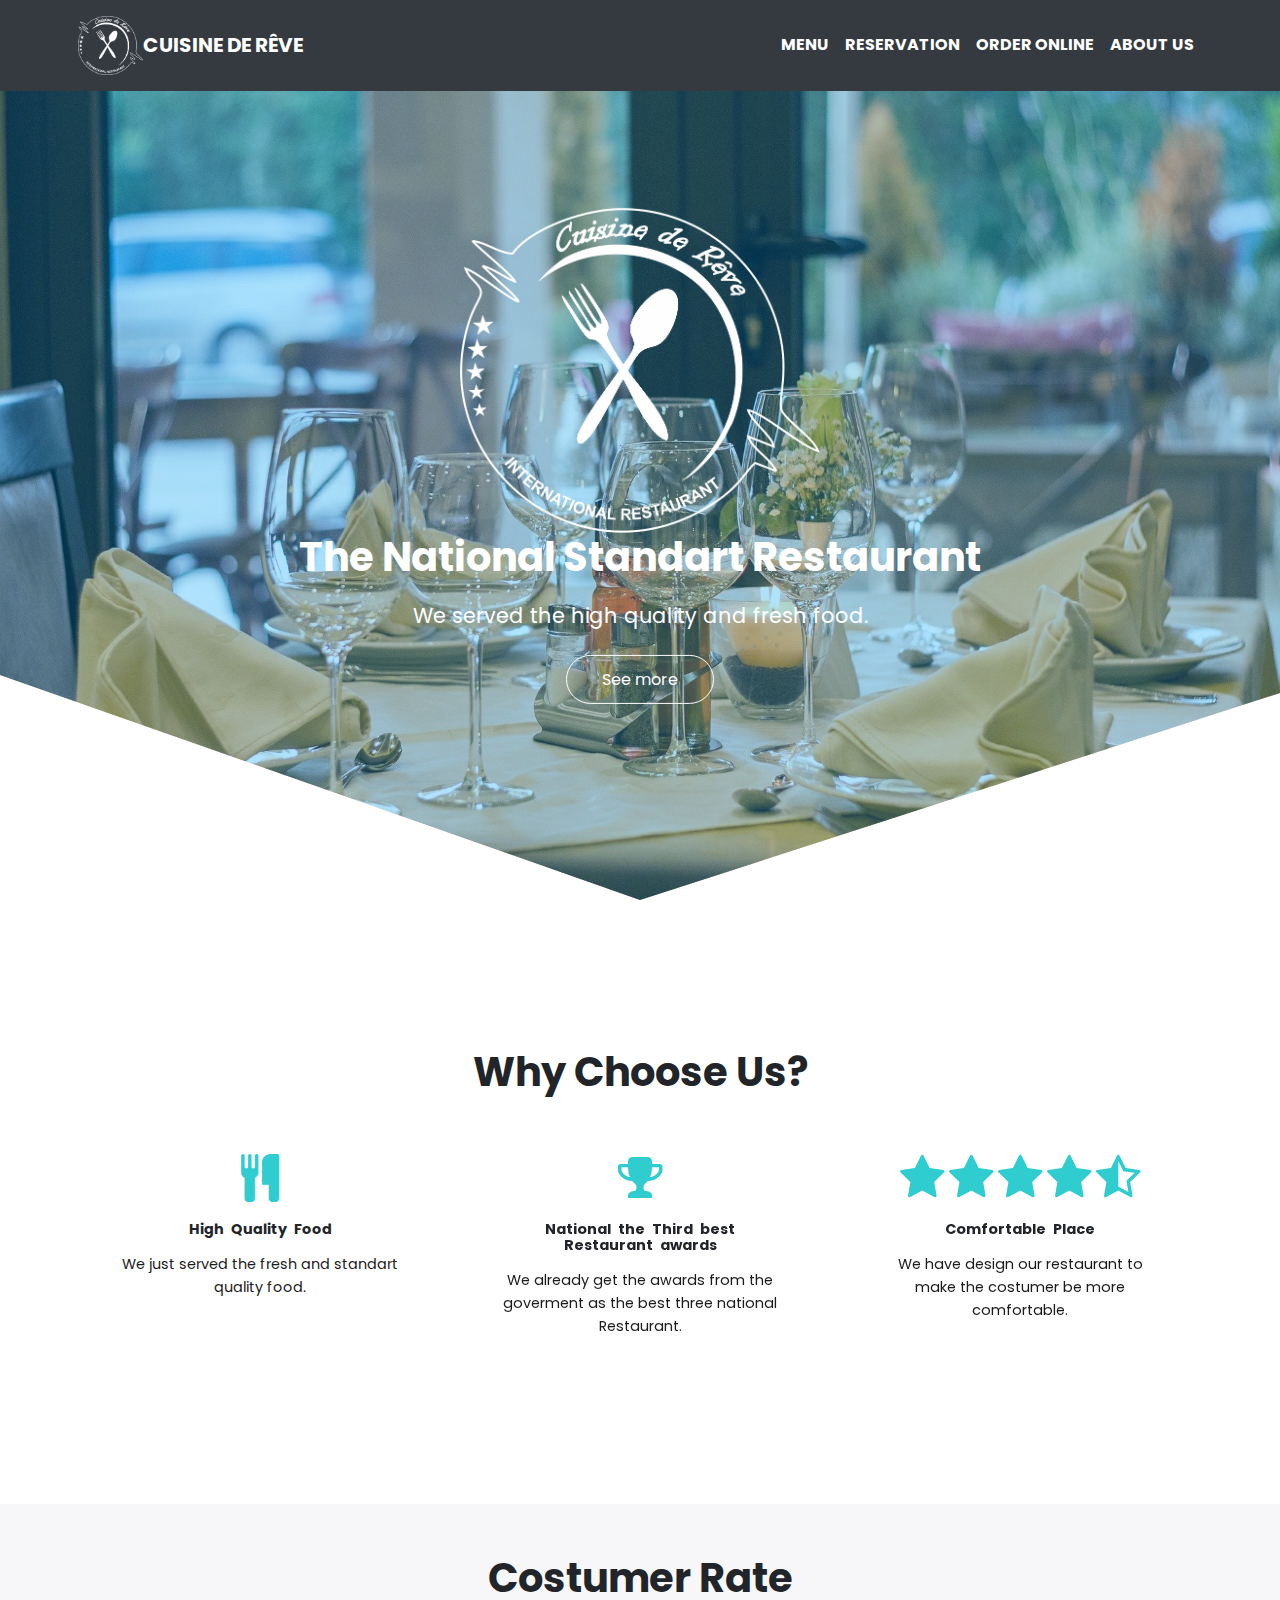
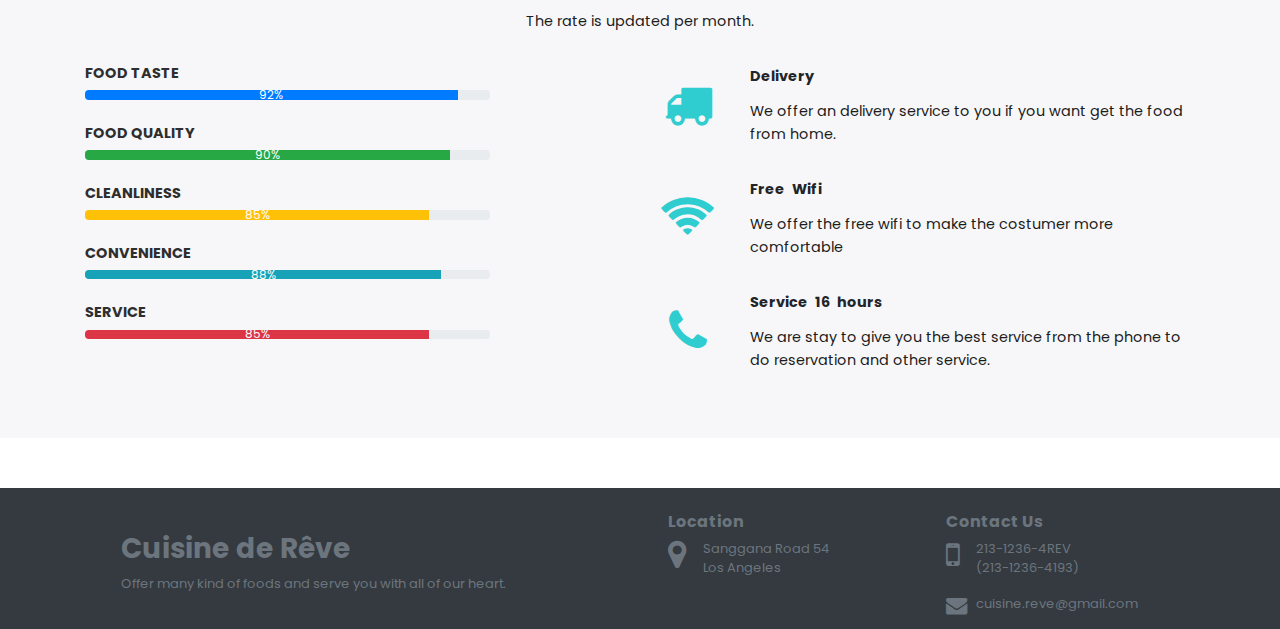
<file: index.html>
<!DOCTYPE html>
<html lang="en">
<head>
    <meta charset="utf-8">
    <meta name="viewport" content="width=device-width, initial-scale=1">
    <link rel="stylesheet" type="text/css" href="css/style.css">
    <link rel="stylesheet" href="https://maxcdn.bootstrapcdn.com/bootstrap/4.5.2/css/bootstrap.min.css">
    <link rel="preconnect" href="https://fonts.gstatic.com">
    <link href="https://fonts.googleapis.com/css2?family=Poppins&display=swap" rel="stylesheet">
    <link rel="stylesheet" href="https://cdnjs.cloudflare.com/ajax/libs/font-awesome/4.7.0/css/font-awesome.min.css" integrity="sha512-SfTiTlX6kk+qitfevl/7LibUOeJWlt9rbyDn92a1DqWOw9vWG2MFoays0sgObmWazO5BQPiFucnnEAjpAB+/Sw==" crossorigin="anonymous" referrerpolicy="no-referrer" />
    <title>Cuisine de Rêve Restaurant</title>
</head>
<body>
    <div class="header" id="topheader">
        <nav class="navbar navbar-expand-lg fixed-top bg-dark">
            <div class="container text-uppercase p-2">
                
                <img class="gambar" src="./images/PUTSONGfixed.png">
                <a class="navbar-brand font-weight-bold text-white" href="index.html">Cuisine de Rêve</a>
                <button class="navbar-toggler" type="button" data-toggle="collapse" data-target="#navbarSupportedContent" aria-controls="navbarSupportedContent" aria-expanded="false" aria-label="Toggle navigation">
                    <span class="navbar-toggler-icon"></span>
                </button>
            
                <div class="collapse navbar-collapse" id="navbarSupportedContent">
                    <ul class="navbar-nav ml-auto text-uppercase">
                        <li class="nav-item">
                            <a class="nav-link" href="menu.html">Menu</a>
                        </li>
                        <li class="nav-item">
                            <a class="nav-link" href="reservation.html">Reservation</a>
                        </li>
                        <li class="nav-item">
                            <a class="nav-link" href="order.html">Order Online</a>
                        </li>
                        <li class="nav-item">
                            <a class="nav-link" href="aboutUs.html">About us</a>
                        </li>
                    </ul>
                </div>

            </div>
        </nav>
        <section class="header-section">
            <div class="center-div">
                <img class="gambar-tengah" src="./images/PUTSONGfixed.png">
                <h1 class="font-weight-bold">The National Standart Restaurant</h1>
                <p>We served the high quality and fresh food. </p>
                <div class="header-button">
                    <a href="#nextheader">See more</a>
                </div>
            </div>
        </section>
    </div>

    <!--Header Parts end-->

    <!--------Three extra header div starts------------>

    <section id="nextheader" class="header-extradiv">
        <div class="container pt-5">
            <h1 class="text-center font-weight-bold">
                Why Choose Us?
            </h1>
            <div class="row justify-content-between">
                <div class="extra-div col-lg-4 col-md-4 col-12">
                    <i class="fa-3x fa fa-cutlery" aria-hidden="true"></i>
                    <h2>High Quality Food</h2>
                    <p>We just served the fresh and standart quality food.</p>
                </div>

                <div class="extra-div col-lg-4 col-md-4 col-12">
                    <i class="fa-3x fa fa-trophy" aria-hidden="true"></i>
                    <h2>National the Third best Restaurant awards</h2>
                    <p>We already get the awards from the goverment as the best three national Restaurant.</p>
                </div>

                <div class="extra-div col-lg-4 col-md-4 col-12">
                    <i class="fa-3x fa fa-star" aria-hidden="true"></i>
                    <i class="fa-3x fa fa-star" aria-hidden="true"></i>
                    <i class="fa-3x fa fa-star" aria-hidden="true"></i>
                    <i class="fa-3x fa fa-star" aria-hidden="true"></i>
                    <i class="fa-3x fa fa-star-half-empty" aria-hidden="true"></i>
                    <h2>Comfortable Place</h2>
                    <p>We have design our restaurant to make the costumer be more comfortable. </p>
                </div>

            </div>
        </div>

    </section>

    <!--------Three extra header div ends------------>

    <!--------Offer section start------------>
    <section class="serviceoffers" id="servicediv">
        <div class="container heading text-center">
            <h1 class="text-center font-weight-bold">Costumer Rate</h1>
            <p class="text-center">The rate is updated per month. </p>
        </div>

        <div class="container">
            <div class="row">
                <div class="col-lg-6 col-md-12 col-10 offset-1 offset-lg-0">
                    <div class="names my-3">
                        <h1>Food Taste</h1>
                        <div class="progress w-75">
                            <div class="progress-bar progress-bar progress-bar" style="width:92%">92%</div>
                        </div>
                    </div>

                    <div class="names my-3">
                        <h1>Food Quality</h1>
                        <div class="progress w-75">
                            <div class="progress-bar progress-bar progress-bar bg-success" style="width:90%">90%</div>
                        </div>
                    </div>

                    <div class="names my-3">
                        <h1>Cleanliness</h1>
                        <div class="progress w-75">
                            <div class="progress-bar progress-bar progress-bar bg-warning" style="width:85%">85%</div>
                        </div>
                    </div>

                    <div class="names my-3">
                        <h1>Convenience</h1>
                        <div class="progress w-75">
                            <div class="progress-bar progress-bar progress-bar bg-info" style="width:88%">88%</div>
                        </div>
                    </div>

                    <div class="names my-3">
                        <h1>Service</h1>
                        <div class="progress w-75">
                            <div class="progress-bar progress-bar progress-bar bg-danger" style="width:85%">85%</div>
                        </div>
                    </div>
                </div>
                <div class="col-lg-6 col-md-12 col-12 servicediv">
                    <div class="row">
                        <div class="col-lg-2 col-2 service-icons">
                            <i class="fa-3x fa fa-truck" aria-hidden="true"></i>
                        </div>

                        <div class="col-lg-10 col-10">
                            <h2>Delivery</h2>
                            <p>We offer an delivery service to you if you want get the food from home.</p>
                        </div>
                    </div>

                    <div class="row">
                        <div class="col-lg-2 col-2 service-icons">
                            <i class="fa-3x fa fa-wifi" aria-hidden="true"></i>
                        </div>

                        <div class="col-lg-10 col-10">
                            <h2>Free Wifi</h2>
                            <p>We offer the free wifi to make the costumer more comfortable</p>
                        </div>
                    </div>

                    <div class="row">
                        <div class="col-lg-2 col-2 service-icons">
                            <i class="fa-3x fa fa-phone" aria-hidden="true"></i>
                        </div>

                        <div class="col-lg-10 col-10">
                            <h2>Service 16 hours</h2>
                            <p>We are stay to give you the best service from the phone to do reservation and other service.</p>
                        </div>
                    </div>

                </div>
            </div>
        </div>
        
    </section>

    <section id="footerbar" class="bg-dark pt-4 text-secondary">
        <div class="container">
            <div class="row justify-content-around">
                <div class="col-md-5 my-auto">
                    <h3>Cuisine de Rêve</h3>
                    <ul>
                        <li>Offer many kind of foods and serve you with all of our heart.</li>
                    </ul>
                </div>
                <div class="col-md-auto">
                    <h6>Location</h6>
                    <div class="row">
                        <div class="col-md-2">
                            <i class="fa-2x fa fa-map-marker" aria-hidden="true"></i>
                        </div>
                        <div class="col-md-auto">
                            <ul>
                                <li>Sanggana Road 54</li>
                                <li>Los Angeles</li>
                            </ul>
                        </div>
                    </div>
                </div>
                <div class="col-md-auto">
                    <h6>Contact Us</h6>
                    <div class="row">
                        <div class="col-md-1">
                            <i class="fa-2x fa fa-mobile" aria-hidden="true"></i>
                        </div>
                        <div class="col-md-auto">
                            <ul>
                                <li>213-1236-4REV</li>
                                <li>(213-1236-4193)</li>                               
                            </ul>
                        </div>
                    </div>
                    <div class="row">
                        <div class="col-md-1">
                            <i class="fa-lg fa fa-envelope" aria-hidden="true"></i>
                        </div>
                        <div class="col-md-auto">
                            <ul>
                                <li>
                                    cuisine.reve@gmail.com
                                </li>
                            </ul>
                        </div>
                    </div>
                        
                </div>
            </div>
        </div>
        
    </section>

</body>
</html>
</file>
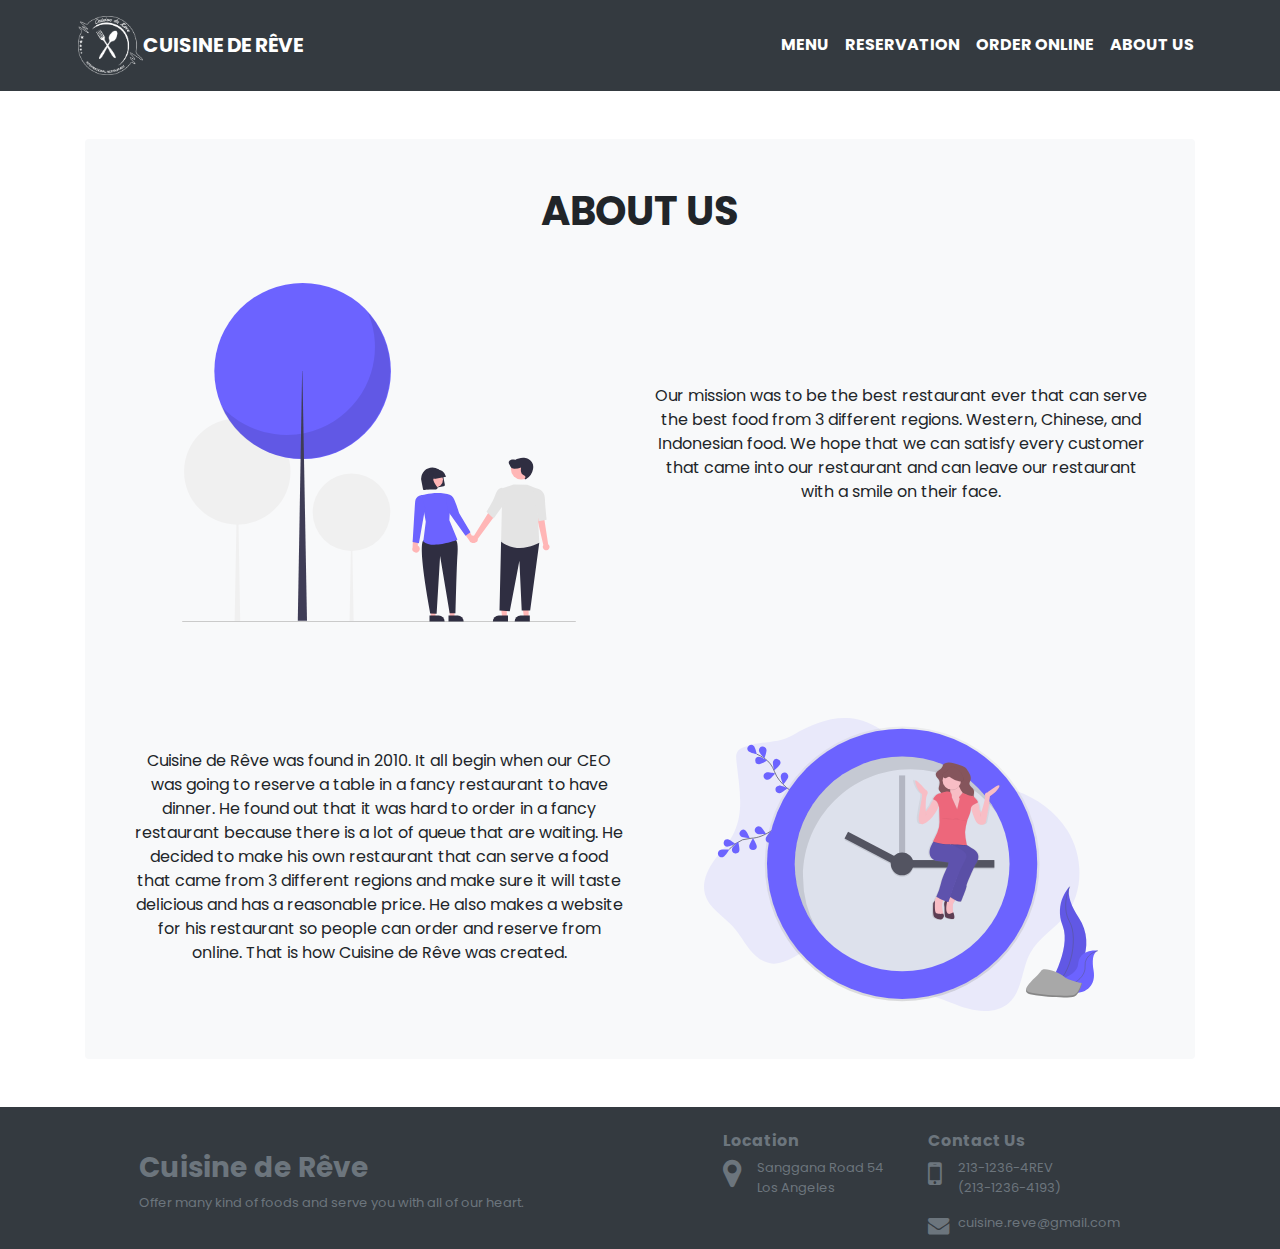
<file: aboutUs.html>
<!DOCTYPE html>
<html lang="en">
<head>
    <meta charset="UTF-8">
    <meta http-equiv="X-UA-Compatible" content="IE=edge">
    <meta name="viewport" content="width=device-width, initial-scale=1.0">
    <link rel="stylesheet" type="text/css" href="css/reserv-style.css">
    <link rel="stylesheet" href="https://maxcdn.bootstrapcdn.com/bootstrap/4.5.2/css/bootstrap.css">
    <link rel="preconnect" href="https://fonts.gstatic.com">
    <link href="https://fonts.googleapis.com/css2?family=Poppins&display=swap" rel="stylesheet">
    <link rel="stylesheet" href="https://cdnjs.cloudflare.com/ajax/libs/font-awesome/4.7.0/css/font-awesome.min.css" integrity="sha512-SfTiTlX6kk+qitfevl/7LibUOeJWlt9rbyDn92a1DqWOw9vWG2MFoays0sgObmWazO5BQPiFucnnEAjpAB+/Sw==" crossorigin="anonymous" referrerpolicy="no-referrer" />
    <title>Cuisine de Rêve Restaurant</title>
</head>
<body>
    <div class="mb-5">
        <nav class="navbar navbar-expand-lg bg-dark">
            <div class="container text-uppercase p-2">

                <img class="gambar" src="./images/PUTSONGfixed.png">
                <a class="navbar-brand font-weight-bold text-white" href="index.html">Cuisine de Rêve</a>
                <button class="navbar-toggler" type="button" data-toggle="collapse" data-target="#navbarSupportedContent" aria-controls="navbarSupportedContent" aria-expanded="false" aria-label="Toggle navigation">
                    <span class="navbar-toggler-icon"></span>
                </button>
            
                <div class="collapse navbar-collapse" id="navbarSupportedContent">
                    <ul class="navbar-nav ml-auto text-uppercase">
                        <li class="nav-item">
                            <a class="nav-link" href="menu.html">Menu</a>
                        </li>
                        <li class="nav-item">
                            <a class="nav-link" href="reservation.html">Reservation</a>
                        </li>
                        <li class="nav-item">
                            <a class="nav-link" href="order.html">Order Online</a>
                        </li>
                        <li class="nav-item">
                            <a class="nav-link" href="#">About us</a>
                        </li>
                    </ul>
                </div>
            </div>
        </nav>
    </div>
    <div class="container" id="reserv-form">
        <form action="" method="POST">
            <div class="bg-light p-5 mb-5 rounded">
                <div class="text-center">
                    <h1>ABOUT US</h1>
                    <div class="row justify-content-around mt-5">
                        <div class="col-lg-6 m-auto">
                            <img src="./images/aboutusa.svg" alt="No image" width="80%">
                        </div>
                        <div class="col-lg-6 m-auto">
                            <p>Our mission was to be the best restaurant ever that can serve the best food from 3 different regions. Western, Chinese, and Indonesian food. We hope that we can satisfy every customer that came into our restaurant and can leave our restaurant with a smile on their face.</p>
                        </div>
                    </div>
                    <br>
                    <br>
                    <div class="row justify-content-around mt-5">
                        <div class="col-lg-6 m-auto">
                            <p>Cuisine de Rêve was found in 2010. It all begin when our CEO was going to reserve a table in a fancy restaurant to have dinner. He found out that it was hard to order in a fancy restaurant because there is a lot of queue that are waiting. He decided to make his own restaurant that can serve a food that came from 3 different regions and make sure it will taste delicious and has a reasonable price. He also makes a website for his restaurant so people can order and reserve from online. That is how Cuisine de Rêve was created.</p>
                        </div>
                        <div class="col-lg-6 m-auto">
                            <img src="./images/history.svg" alt="No image" width="80%">
                        </div>
                    </div>
                </div>
            </div>          
        </form>
    </div>
    <section id="footerbar" class="bg-dark pt-4 text-secondary">
        <div class="container">
            <div class="row justify-content-around">
                <div class="col-md-5 my-auto">
                    <h3>Cuisine de Rêve</h3>
                    <ul>
                        <li>Offer many kind of foods and serve you with all of our heart.</li>
                    </ul>
                </div>
                <div class="row col-md-auto">
                    <div class="col-md-auto">
                        <h6>Location</h6>
                        <div class="row">
                            <div class="col-md-2">
                                <i class="fa-2x fa fa-map-marker" aria-hidden="true"></i>
                            </div>
                            <div class="col-md-auto">
                                <ul>
                                    <li>Sanggana Road 54</li>
                                    <li>Los Angeles</li>
                                </ul>
                            </div>
                        </div>
                    </div>
                    <div class="col-md-auto">
                        <h6>Contact Us</h6>
                        <div class="row">
                            <div class="col-md-1">
                                <i class="fa-2x fa fa-mobile" aria-hidden="true"></i>
                            </div>
                            <div class="col-md-auto">
                                <ul>
                                    <li>213-1236-4REV</li>
                                    <li>(213-1236-4193)</li>                               
                                </ul>
                            </div>
                        </div>
                        <div class="row">
                            <div class="col-md-1">
                                <i class="fa-lg fa fa-envelope" aria-hidden="true"></i>
                            </div>
                            <div class="col-md-auto">
                                <ul>
                                    <li>
                                        cuisine.reve@gmail.com
                                    </li>
                                </ul>
                            </div>
                        </div>   
                    </div>
                </div>
            </div>
        </div>
        
    </section>
</body>
</html>
</file>
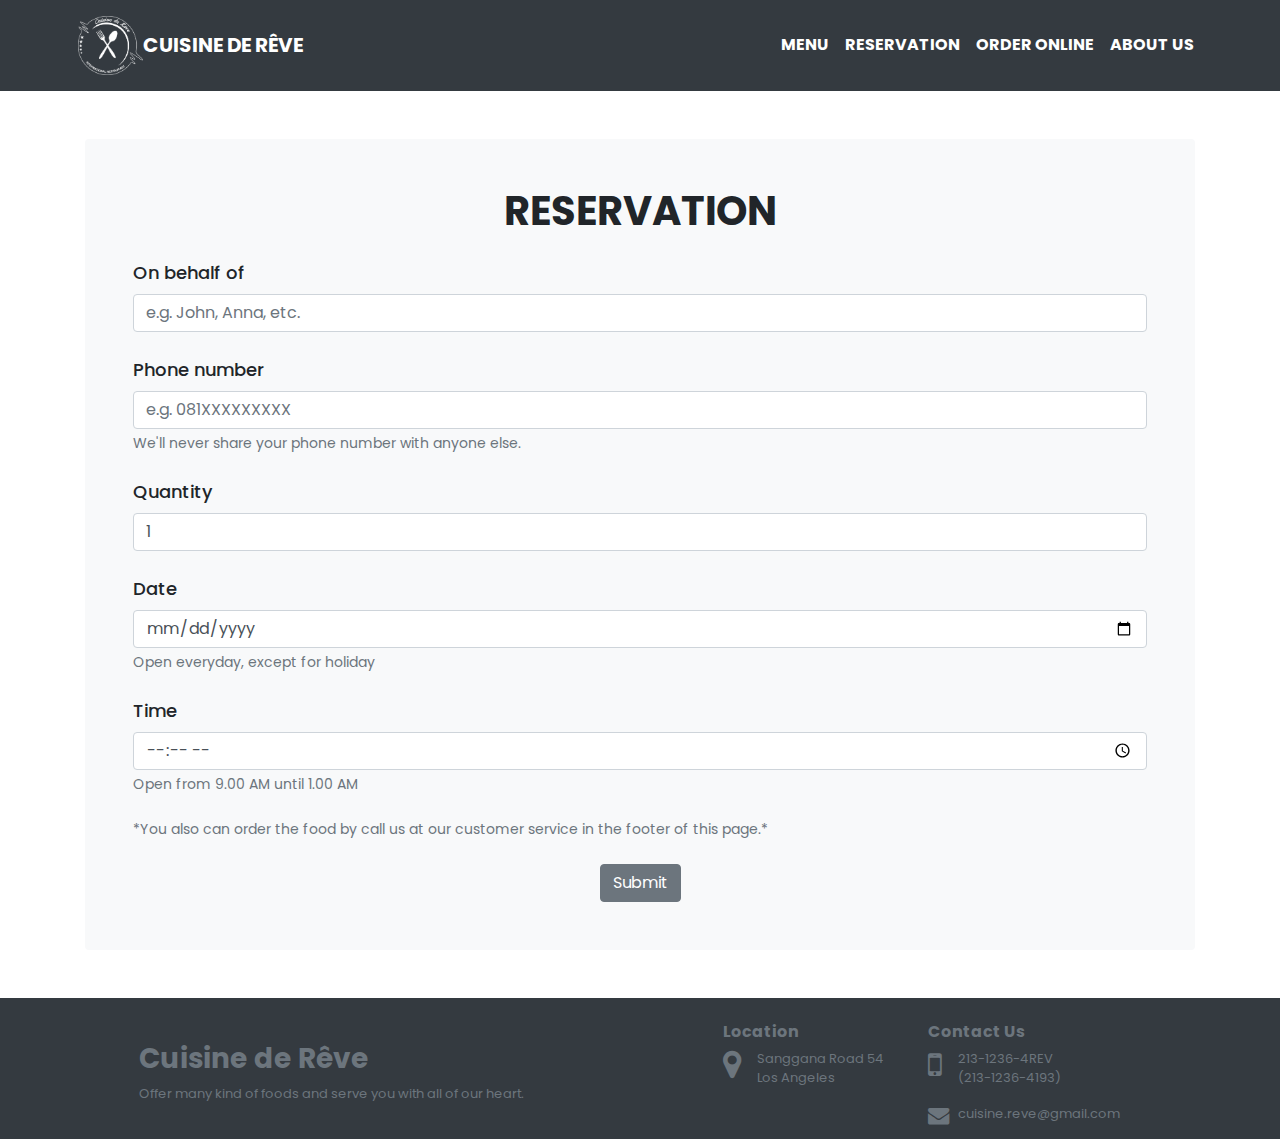
<file: reservation.html>
<!DOCTYPE html>
<html lang="en">
<head>
    <meta charset="UTF-8">
    <meta http-equiv="X-UA-Compatible" content="IE=edge">
    <meta name="viewport" content="width=device-width, initial-scale=1.0">
    <link rel="stylesheet" type="text/css" href="css/reserv-style.css">
    <link rel="stylesheet" href="https://maxcdn.bootstrapcdn.com/bootstrap/4.5.2/css/bootstrap.css">
    <link rel="preconnect" href="https://fonts.gstatic.com">
    <link href="https://fonts.googleapis.com/css2?family=Poppins&display=swap" rel="stylesheet">
    <link rel="stylesheet" href="https://cdnjs.cloudflare.com/ajax/libs/font-awesome/4.7.0/css/font-awesome.min.css" integrity="sha512-SfTiTlX6kk+qitfevl/7LibUOeJWlt9rbyDn92a1DqWOw9vWG2MFoays0sgObmWazO5BQPiFucnnEAjpAB+/Sw==" crossorigin="anonymous" referrerpolicy="no-referrer" />
    <title>Cuisine de Rêve Restaurant</title>
</head>
<body>
    <div class="mb-5">
        <nav class="navbar navbar-expand-lg bg-dark">
            <div class="container text-uppercase p-2">
                <img class="gambar" src="./images/PUTSONGfixed.png">
                <a class="navbar-brand font-weight-bold text-white" href="index.html">Cuisine de Rêve</a>
                <button class="navbar-toggler" type="button" data-toggle="collapse" data-target="#navbarSupportedContent" aria-controls="navbarSupportedContent" aria-expanded="false" aria-label="Toggle navigation">
                    <span class="navbar-toggler-icon"></span>
                </button>
            
                <div class="collapse navbar-collapse" id="navbarSupportedContent">
                    <ul class="navbar-nav ml-auto text-uppercase">
                        <li class="nav-item">
                            <a class="nav-link" href="menu.html">Menu</a>
                        </li>
                        <li class="nav-item">
                            <a class="nav-link" href="reservation.html">Reservation</a>
                        </li>
                        <li class="nav-item">
                            <a class="nav-link" href="order.html">Order Online</a>
                        </li>
                        <li class="nav-item">
                            <a class="nav-link" href="aboutUs.html">About us</a>
                        </li>
                    </ul>
                </div>
            </div>
        </nav>
    </div>
    <div class="container" id="reserv-form">
        <form action="" method="POST">
            <div class="bg-light p-5 mb-5 rounded">
                <div class="text-center">
                    <h1>RESERVATION</h1>
                </div>
        
                <div class="my-4">
                    <label for="customerName" class="form-label">On behalf of</label>
                    <input type="text" class="form-control" id="customerName" placeholder="e.g. John, Anna, etc." required>
                </div>
                <div class="my-4">
                    <label for="customerContact" class="form-label">Phone number</label>
                    <input type="text" class="form-control" id="customerContact" placeholder="e.g. 081XXXXXXXXX" required>
                    <div id="contactHelp" class="form-text">We'll never share your phone number with anyone else.</div>
                </div>
                <div class="my-4">
                    <label for="customerAmount" class="form-label">Quantity</label>
                    <input type="number" class="form-control" id="customerAmount" value="1" required>
                </div>
                <div class="my-4">
                    <label for="customerDate" class="form-label">Date</label>
                    <input type="date" class="form-control" id="customerDate" required>
                    <div id="timeHelp" class="form-text">Open everyday, except for holiday</div>
                </div>
                <div class="my-4">
                    <label for="customerTime" class="form-label">Time</label>
                    <input type="time" class="form-control" id="customerTime" required>
                    <div id="timeHelp" class="form-text">Open from 9.00 AM until 1.00 AM</div>
                </div>
                <div class="my-4">
                    <div id="additionalHelp" class="form-text">*You also can order the food by call us at our customer service in the footer of this page.*</div>
                </div>
                <div class="d-flex justify-content-center">
                    <input class="btn btn-secondary" type="submit" value="Submit">
                </div>
            </div>          
        </form>
    </div>
    <section id="footerbar" class="bg-dark pt-4 text-secondary">
        <div class="container">
            <div class="row justify-content-around">
                <div class="col-md-5 my-auto">
                    <h3>Cuisine de Rêve</h3>
                    <ul>
                        <li>Offer many kind of foods and serve you with all of our heart.</li>
                    </ul>
                </div>
                <div class="row col-md-auto">
                    <div class="col-md-auto">
                        <h6>Location</h6>
                        <div class="row">
                            <div class="col-md-2">
                                <i class="fa-2x fa fa-map-marker" aria-hidden="true"></i>
                            </div>
                            <div class="col-md-auto">
                                <ul>
                                    <li>Sanggana Road 54</li>
                                    <li>Los Angeles</li>
                                </ul>
                            </div>
                        </div>
                    </div>
                    <div class="col-md-auto">
                        <h6>Contact Us</h6>
                        <div class="row">
                            <div class="col-md-1">
                                <i class="fa-2x fa fa-mobile" aria-hidden="true"></i>
                            </div>
                            <div class="col-md-auto">
                                <ul>
                                    <li>213-1236-4REV</li>
                                    <li>(213-1236-4193)</li>                               
                                </ul>
                            </div>
                        </div>
                        <div class="row">
                            <div class="col-md-1">
                                <i class="fa-lg fa fa-envelope" aria-hidden="true"></i>
                            </div>
                            <div class="col-md-auto">
                                <ul>
                                    <li>
                                        cuisine.reve@gmail.com
                                    </li>
                                </ul>
                            </div>
                        </div>   
                    </div>
                </div>
            </div>
        </div>
        
    </section>
</body>
</html>
</file>
<file: css/style.css>
*{
    margin: 0;
    padding: 0;
    box-sizing: border-box;
    font-family: 'Poppins', sans-serif;
}

html{
    scroll-behavior: smooth;
}

.gambar{
    width: 65px;
}

.gambar-tengah{
    width: 40vh;
}

a{
    text-decoration: none;
}

a:hover {
    text-decoration: none;
}

li{
    list-style: none;
}

p{
    font-size: 0.9rem;
    line-height: 1.6;
    font-weight: 400;
    color: #1d1b1b ;
}

.extra-div h2, .servicediv h2{
    font-size: 0.9rem;
    margin: 20px 0 15px 0;
    font-weight: bold;
    line-height: 1.1;
    word-spacing: 4px;
}

i{
    color: #2fccd0;
}


/**************** actual css classes start *************/

.header {
    width: 100%;
    height: 100vh;
    background-image: linear-gradient(rgba(0,168,255,0.3),rgba(0,168,255,0.3)),url('../images/menu.jpg');
    background-repeat: no-repeat ;
    background-size: 100% 100%;
    clip-path: polygon(100% 0% , 100% 77%, 50% 100%, 0 75%,0 0);
    position: relative;
}

.header:before{
    content: "";
    position: absolute;
    top: 0%;
    bottom: 0%;
    left: 0;
    right: 0;
    opacity: .3;
    z-index: -1;
    background-color: linear-gradient(to right, #1e5799 0%, #3ccdbb 0%, #16c9f6 100%) ;
}

.navbar:before{
    content: "";
    position: absolute;
    top: 0%;
    bottom: 0%;
    left: 0;
    right: 0;
    opacity: .3;
    z-index: -1;
    background-color: linear-gradient(to right, #1e5799 0%, #3ccdbb 0%, #16c9f6 100%) ; 
}

.nav-item a{
    color: #fff!important;
    font-weight: bold;
}

.header-section{
    width: 100%;
    height: inherit;
    color: white;
    text-align: center;
    position: relative;
}

.center-div{
    width: 100%;
    height: auto;
    position: absolute;
    top: 50%;
    left: 50%;
    transform: translate(-50%,-50%);
    -ms-transform: translate(-50%,-50%);
    -webkit-transform: translate(-50%,-50%);
}

.header-button a{
    border: 1px solid #fff;
    border-radius: 100px;
    margin: 0 5px;
    padding: 12px 35px;
    outline: none;
    color: #fff ;
    font-size: 1rem;
    font-weight: 400;
    line-height: 1.4;
    text-align: center;
}

.header-button a:hover{
    color: #50d1c0;
    background: #fff;
    text-decoration: none;
    box-shadow: 0 0 20px 0 rgba(0,0,0,0.3);
}

.center-div p{
    font-size: 1.3rem;
    padding: 10px 0 20px 0;
    color: white;
}

/************ extra header div css start ***************/
.header-extradiv{
    width: 100%;
    height: auto;
    margin: 100px 0;
    text-align: center;
}

.extra-div{
    background: #fff;
    border: medium none;
    padding: 50px!important;
    border-radius: 3px;
    transition: 0.3s;
}

.extra-div:hover{
    box-shadow: 0 0 20px 0 rgba(0,0,0,0.3);
    transform: translateY(-20px);
}

/************ extra header div css ends ***************/


/************ service offers css start ***************/
.serviceoffers{
    background: #f7f7f9;
    padding: 50px 0;
    margin-bottom: 50px;
}

.headings{
    margin-bottom: 50px;
}

.headings h1{
    font-size: 1.5rem;
    font-weight:600 ;
    text-transform: uppercase;
}

.names h1{
    color: #2e2e2e;
    font-size: 0.9rem;
    text-transform:uppercase ;
    font-weight: bold;
}

.service-icons{
    display: flex;
    justify-content: center;
    align-items: center;
}

.progress{
    height: 0.6rem!important;
    margin-bottom: 25px!important;
    background: #606060;
}

/************ service offers css start ***************/

/************ Awards Won css start ***************/
.project-work{
    margin: 100px 0;
}

.project-work h1{
    font-size: 2rem;
    text-align: center;
}
/************ Awards Won css ends ***************/
    /***** FOOTER *****/
    #footerbar h3{
        font-weight: bold;
    } 
    
    #footerbar h6{
        font-weight: bold;
    } 
    
    #footerbar li{
        font-size: small;
    }
    
    #footerbar i{
        color: #6c757d;
    }
</file>
<file: css/reserv-style.css>
*{
    margin: 0;
    padding: 0;
    box-sizing: border-box;
    font-family: 'Poppins', sans-serif;
}

h1{
    font-weight: 700 !important;
}

html{
    scroll-behavior: smooth;
}

.gambar{
    width: 65px;
}

a{
    text-decoration: none;
}

a:hover {
    text-decoration: none;
}

li{
    list-style: none;
}

/**************** navigation and header start *************/

.nav-item a{
    color: #fff!important;
    font-weight: bold;
}

.nav-item a:hover{
    color: grey;
    opacity: 50%;
}

/**************** navigation and header end *************/

/***************** reservation form start ***************/

.form-label{
    font-weight: 500;
    font-size: large !important;
}

.form-text{
    margin-top: 0.25rem !important;
    font-size: 0.875em !important;
    color: #6c757d !important;
}


/***************** reservation form end ***************/

/*************** footer bar css start ****************/

#footerbar h3{
    font-weight: bold;
} 

#footerbar h6{
    font-weight: bold;
} 

#footerbar li{
    font-size: small;
}

#footerbar i{
    color: #6c757d;
}

/*************** footer bar css end ****************/
</file>
